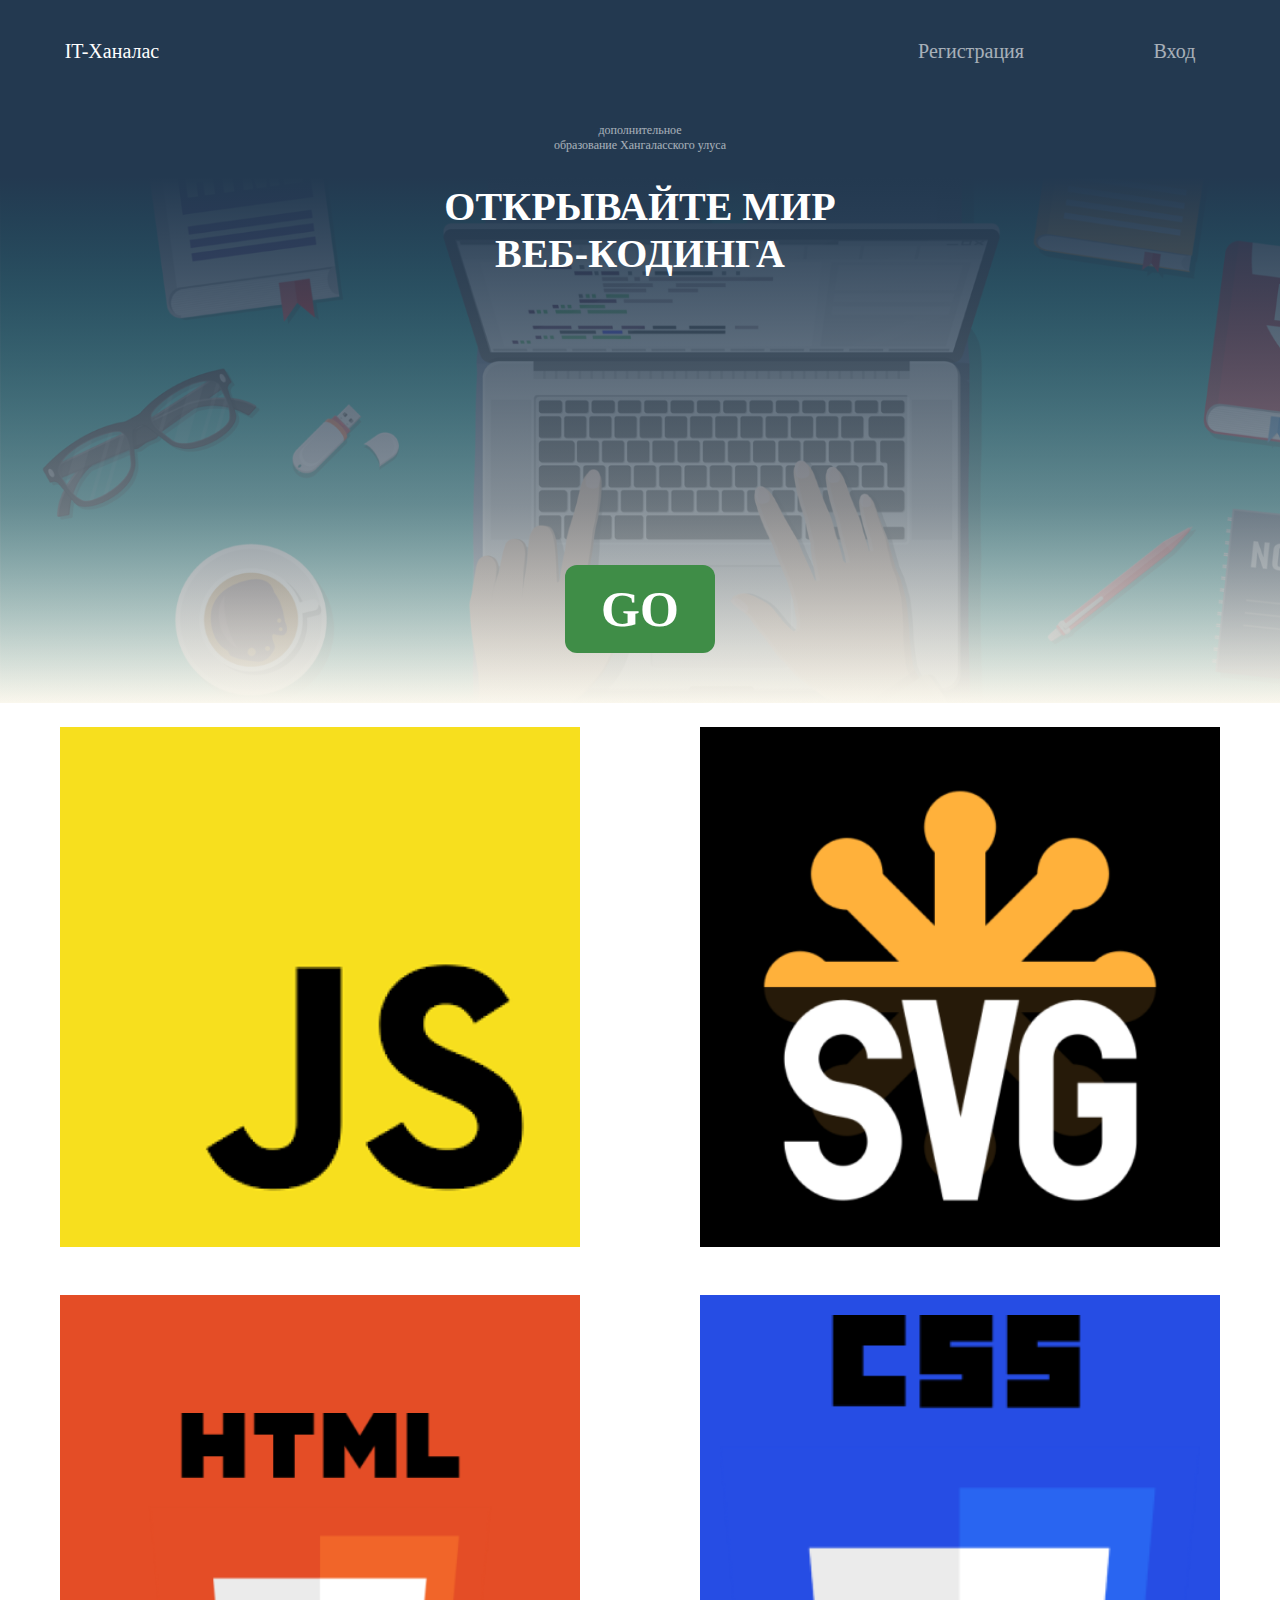
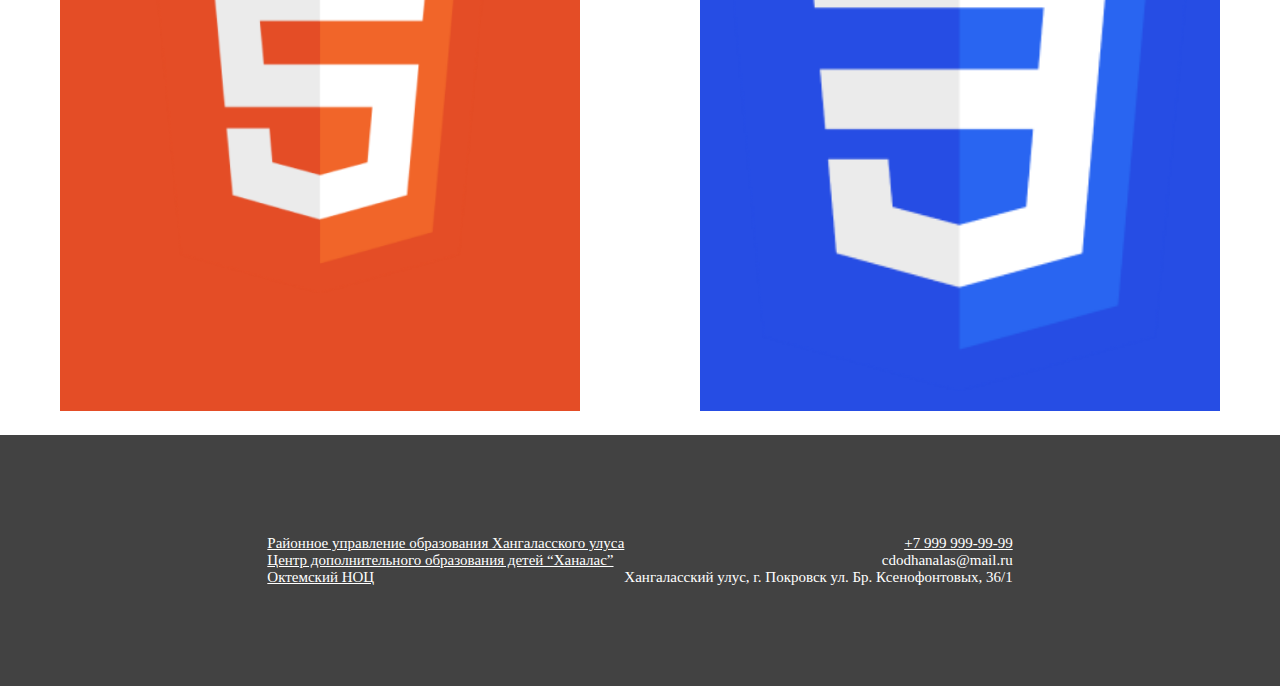
<file: index.html>
<!DOCTYPE html>
<html lang="en">

<head>
    <meta charset="UTF-8">
    <meta name="viewport" content="width=device-width, initial-scale=1.0">
    <meta http-equiv="X-UA-Compatible" content="ie=edge">
    <title>Document</title>
    <link rel="stylesheet" href="css/style.css">
</head>

<body>
    <div class="main">
        <header>
            <div class="header_nav">IT-Ханалас</div>
            <div class="header_registration">Регистрация</div>
            <div class="header_entrance" onclick="document.querySelector('.display').style.display='flex'">Вход</div>
            <div class="header_icon"><img src="img/Vector.png" alt=""></div>
        </header>
        <div class="center">
            <div class="content">
                <div class="section">
                <div class="dop">дополнительное <br> образование
                    Хангаласского улуса</div>
                <div class="world">Открывайте мир <br>
                    веб-кодинга</div>
                    </div>
                <div class="go">GO</div>
            </div>


            <div class="img">
                <div class="js"><img src="img/js.png" alt=""></div>
                <div class="svg"><img src="img/svg.png" alt=""></div>
                <div class="html"><img src="img/html.png" alt=""></div>
                <div class="css"><img src="img/css.png" alt=""></div>

            </div>
        </div>

        <footer>
            <div class="footer_nav_left">
                 <a href="https://xn--n1adj.xn--80aaak5bj6aza.xn--p1ai/">Районное управление образования Хангаласского улуса</a><br>
                <a href="https://xn--d1aa3a4a.xn--80aaa7bi1aw.xn--p1ai/">Центр дополнительного образования
                детей “Ханалас”<br></a>
                <a href="https://oktemsec.ru/">Октемский НОЦ</a>
            </div>
            <div class="footer_nav_right">
                <a  href="tel:79999999999">+7 999 999-99-99 <br></a>

                cdodhanalas@mail.ru <br>

                Хангаласский улус, г. Покровск
                ул. Бр. Ксенофонтовых, 36/1 <br>
            </div>
        </footer>
    </div>
    <div class="display"onclick="document.querySelector('.display').style.display='none'"style="display: none">
    <div class="hi">
        Привет!<br>
        Я пока не работаю :(
    </div>
    </div>

</body>

</html>
</file>
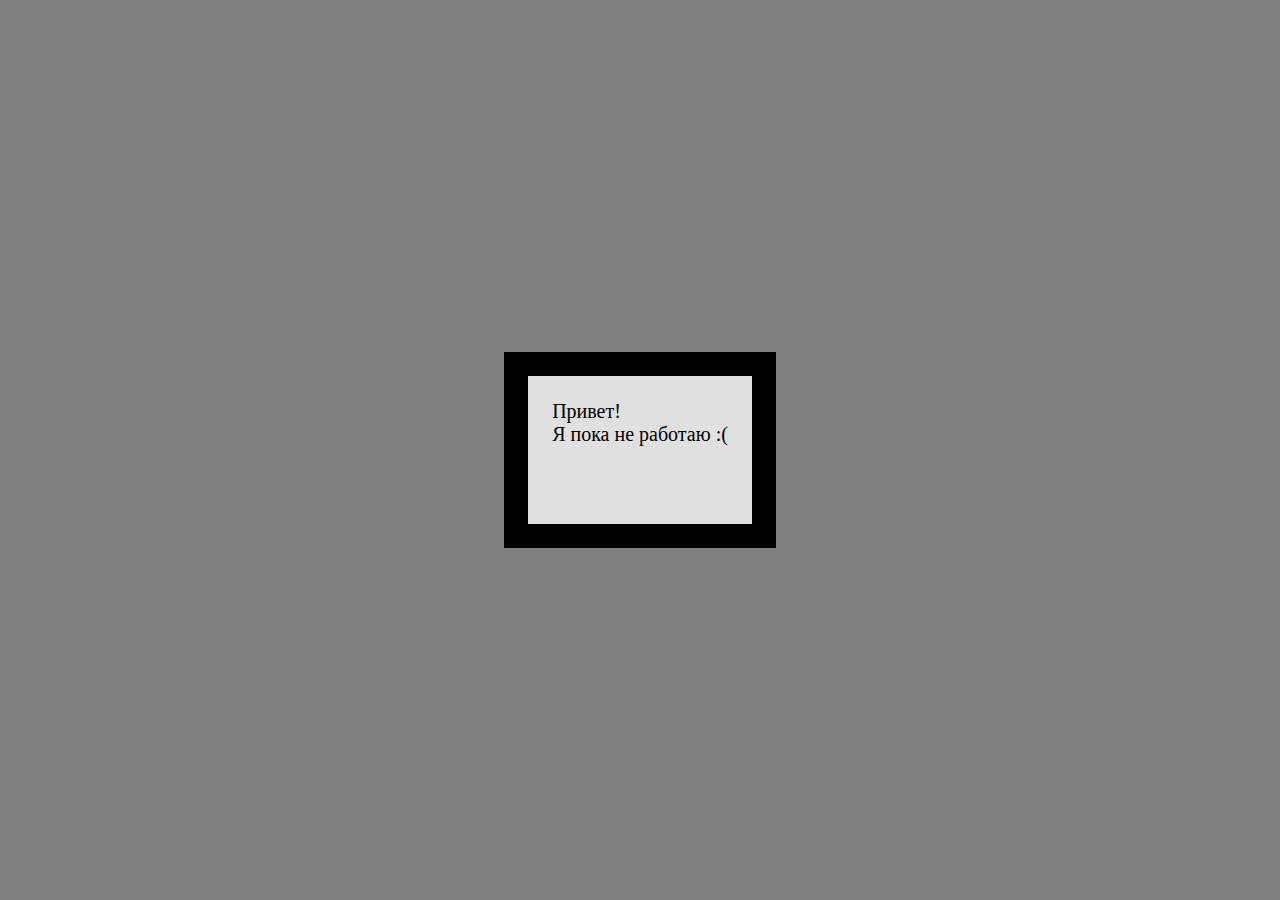
<file: window.html>
<!DOCTYPE html>
<html lang="en">

<head>
    <meta charset="UTF-8">
    <meta name="viewport" content="width=device-width, initial-scale=1.0">
    <meta http-equiv="X-UA-Compatible" content="ie=edge">
    <title>Document</title>
    <link rel="stylesheet" href="css/style.css">
</head>
<body>
    <div class="display">
    <div class="hi">
        Привет!<br>
        Я пока не работаю :(
    </div>
    </div>
</body>

</html>
</file>
<file: css/style.css>
* {
    font-family: Montserrat;
}

footer a {
    color: white
}

body {
    margin: 0;
    height: 100%;
}

footer {
    flex: 0 0 auto;
    display: flex;
    padding: 100px;
    background: #424242;
    color: #FFFFFF;
    justify-content: center;
}

.footer_nav_left {
    text-align: left;
    font-size: 15px;
    font-family: Montserrat;
}

.footer_nav_right {
    text-align: right;
    font-size: 15px;
    font-family: Montserrat;
}

header {
    display: flex;
    background: #233950;
    color: white;
    justify-content: space-around;
    flex: 0 0 auto;
    display: flex;
    padding: 20px;
    font-size: 20px;
}

.img div img {
    width: 100%;
    display: flex;
    justify-content: center;
    text-align: center;
}

.content {
    background: linear-gradient(180deg, #233950 0%, #233950 12.29%, rgba(35, 57, 80, 0.5) 66.98%, rgba(35, 57, 80, 0) 100%);
    text-align: center;
    display: flex;
    flex-direction: column;
    align-items: center;
    background: linear-gradient(180deg, #233950 0%, #233950 12.29%, rgba(35, 57, 80, 0.5) 66.98%, rgba(35, 57, 80, 0) 100%), linear-gradient(180deg, rgba(250, 247, 237, 0) 0%, #FAF7ED 100%), url('../img/back.png');
    background-size: cover;
    height: 600px;
    flex: 1 0 auto;
}

.world {
    color: white;
    font-size: 40px;
    text-transform: uppercase;
    padding: 10px;
    font-weight: 700;
}

.go {
    background: #3F8D47;
    border-radius: 12px;
    color: white;
    width: 150px;
    padding: 15px 0px;
    margin: 50px;
    font-weight: 700;
    font-size: 50px;
}

.dop {
    color: white;
}

.header_nav {
    display: flex;
    flex-wrap: wrap;
    align-content: center;
    height: 100%;
    flex-basis: 60%;
}

.img {
    display: grid;
    justify-items: center;
    grid-template-columns: 1fr 1fr;
}

.main {
    height: 100vh;
    display: flex;
    flex-direction: column;
}

.center {
    flex: 1 0 auto;
}

.dop {
    font-size: 12px;
    opacity: 0.6;
    padding: 20px;
}

.header_registration {
    font-size: 12px;
    opacity: 0.6;
    font-size: 20px;
    padding: 20px;
}

.header_entrance {
    font-size: 12px;
    opacity: 0.6;
    font-size: 20px;
    padding: 20px;
    cursor: pointer;
}

.img div {
    margin: 24px;
    width: 100%;
    max-width: 480px;
    justify-content: center;
    align-items: center;
    display: flex;
    padding: 20px;
}

.js {
    background: #F7DF1E;
}

.svg {
    background: #000000;
}

.html {
    background: #E44D26;
}

.css {
    background: #264DE4;
}

.section {
    flex: 1 0 auto;
}

.hi {
    width: auto;
    height: 100px;
    padding: 24px;
    background: #E0E0E0;
    font-size: 20px;
    border: 24px solid #000000;
}

.display {
    width: 100%;
    height: 100%;
    background: rgba(0, 0, 0, 0.5);
    display: flex;
    position: fixed;
    top: 0px;
    left: 0px;
    justify-content: center;
    align-items: center;
    z-index: 100;
}

@media screen and (min-width: 480px) {
    .header_icon {
        display: none;
    }
}

@media screen and (max-width: 480px) {
    .img {
        display: grid;
        justify-content: center;
        grid-template-columns: 1fr;
    }

    footer {
        flex-direction: column;
    }

    .footer_nav_left, .footer_nav_right {
        text-align: left;
        padding-top: 50px;
        line-height: 30px;
        font-size: 16px;
    }

    .header_registration, .header_entrance {
        display: none;
    }
}
</file>
